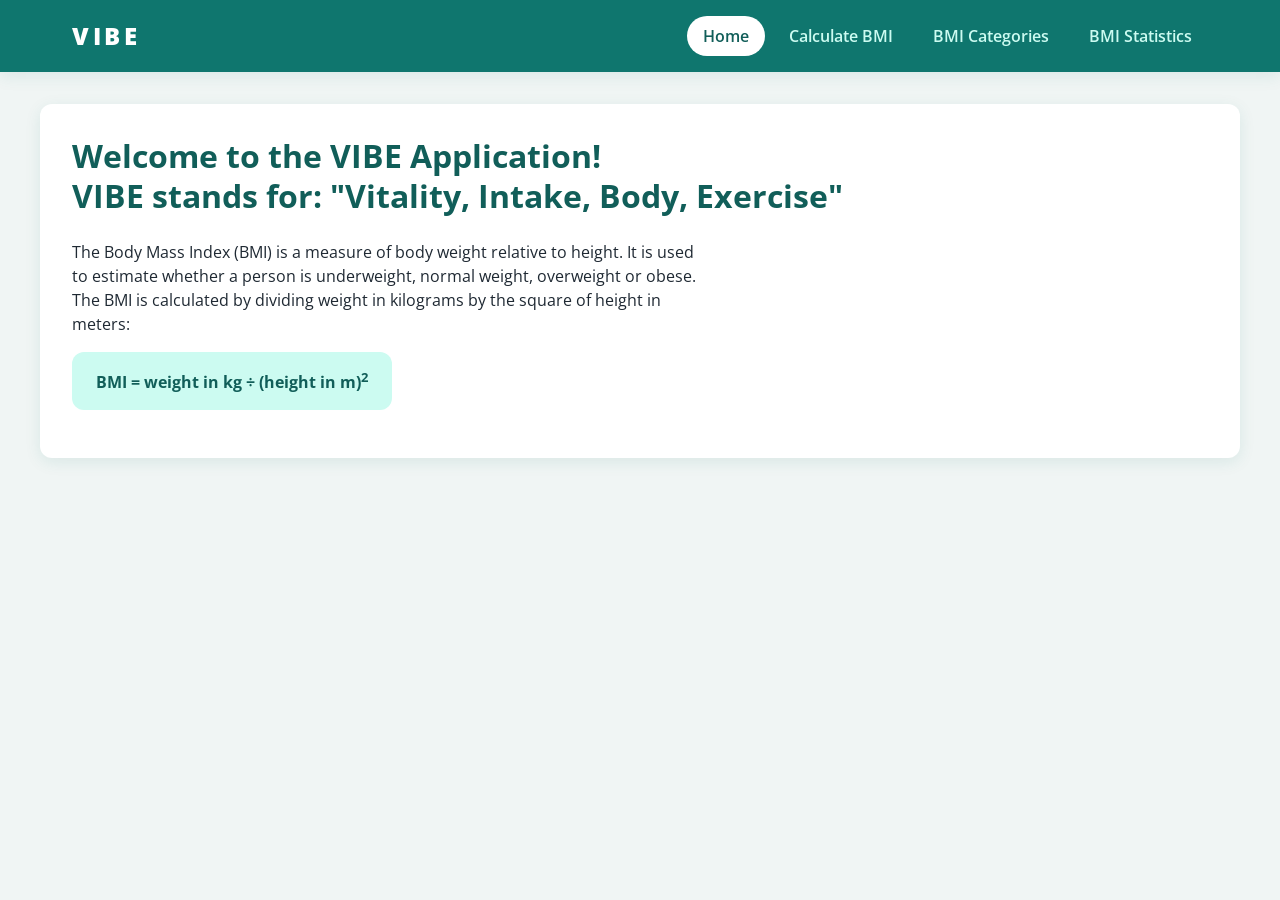
<file: index.html>
<!--
  Author: Yilmaz Kurnazcan
  Last modified: 02.11.2026
-->
<!DOCTYPE html>
<html lang="en">

<head>
  <meta charset="UTF-8">
  <meta name="viewport" content="width=device-width, initial-scale=1.0">
  <title>VIBE - Vitality, Intake, Body, Exercise</title>
  <link rel="stylesheet" href="styles.css">
</head>

<body>
  <header>
    <nav>
      <a class="logo" href="index.html">VIBE</a>
      <ul>
        <li><a href="index.html" aria-current="page">Home</a></li>
        <li><a href="calculate.html">Calculate BMI</a></li>
        <li><a href="categories.html">BMI Categories</a></li>
        <li><a href="statistics.html">BMI Statistics</a></li>
      </ul>
    </nav>
  </header>

  <main>
    <h1>Welcome to the VIBE Application! <br>VIBE stands for: "Vitality, Intake, Body, Exercise"</h1>

    <p>
      The Body Mass Index (BMI) is a measure of body weight relative to height. It is used to estimate whether a person
      is underweight, normal weight, overweight or obese.
      The BMI is calculated by dividing weight in kilograms by the square of height in meters:
    </p>

    <p class="formula">
      <strong>BMI = weight in kg ÷ (height in m)<sup>2</sup></strong>
    </p>
  </main>

</body>

</html>
</file>
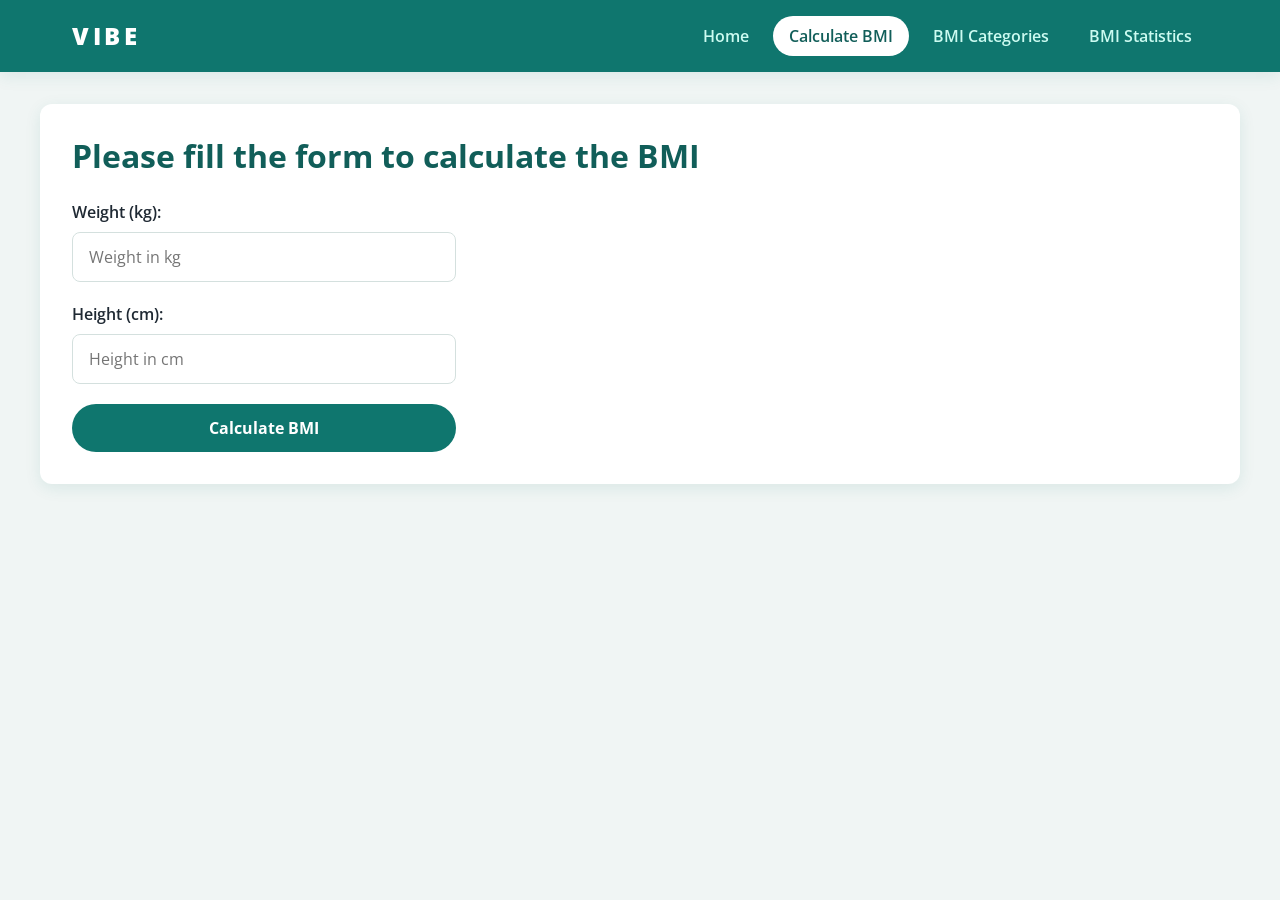
<file: calculate.html>
<!--
  Author: Yilmaz Kurnazcan
  Last modified: 02.11.2026
-->
<!DOCTYPE html>
<html lang="en">

<head>
  <meta charset="UTF-8">
  <meta name="viewport" content="width=device-width, initial-scale=1.0">
  <title>VIBE - Vitality, Intake, Body, Exercise</title>
  <link rel="stylesheet" href="styles.css">
  <script src="script.js" defer></script>
</head>

<body>
  <header>
    <nav>
      <a class="logo" href="index.html">VIBE</a>
      <ul>
        <li><a href="index.html">Home</a></li>
        <li><a href="calculate.html" aria-current="page">Calculate BMI</a></li>
        <li><a href="categories.html">BMI Categories</a></li>
        <li><a href="statistics.html">BMI Statistics</a></li>
      </ul>
    </nav>
  </header>

  <main>
    <h1>Please fill the form to calculate the BMI</h1>

    <form id="calculate-bmi">
      <label for="weight">Weight (kg):</label>
      <input required type="text" id="weight" name="weight" placeholder="Weight in kg">
      <label for="height">Height (cm):</label>
      <input required type="text" id="height" name="height" placeholder="Height in cm">
      <input type="submit" value="Calculate BMI">
    </form>
  </main>

</body>

</html>
</file>
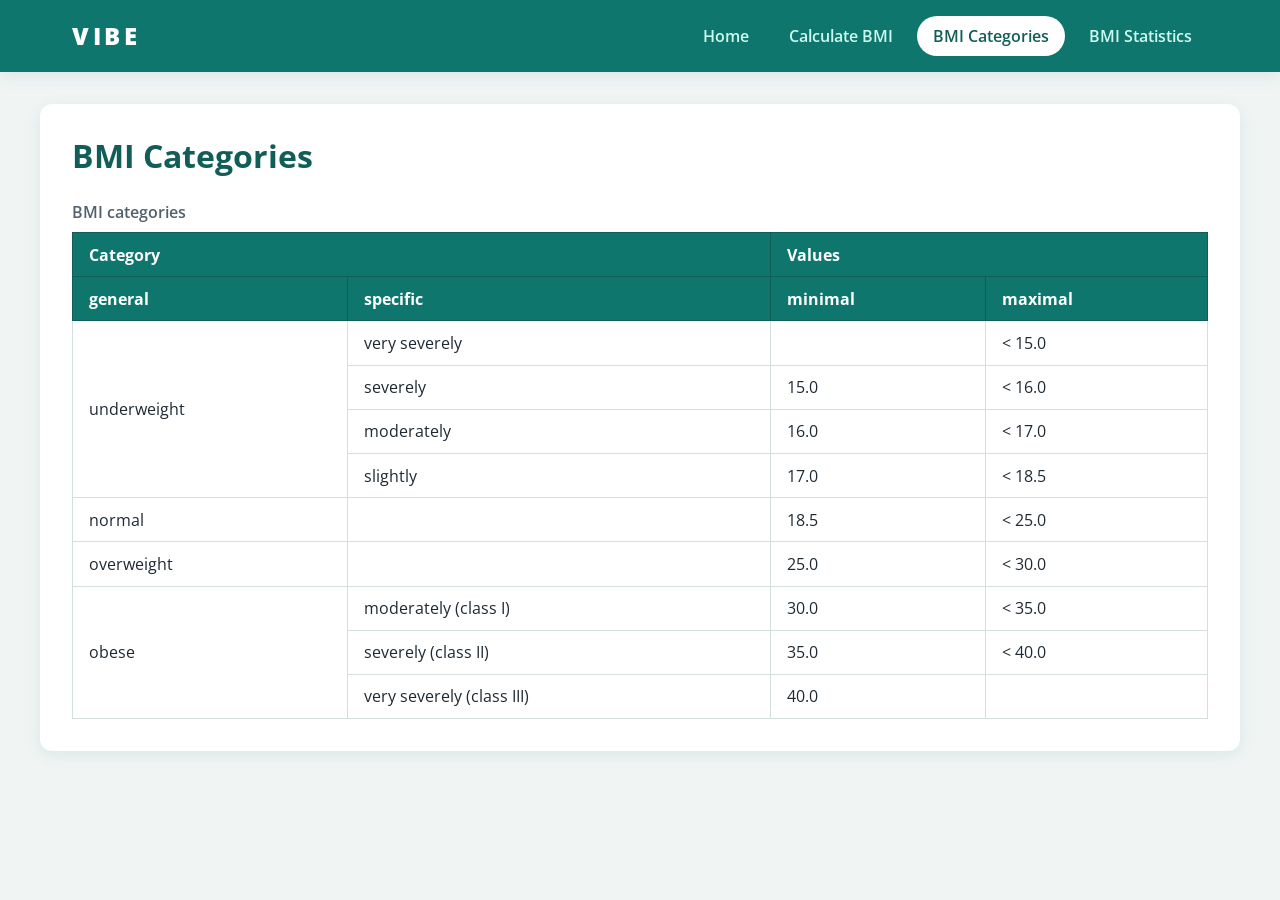
<file: categories.html>
<!--
  Author: Yilmaz Kurnazcan
  Last modified: 02.11.2026
-->
<!DOCTYPE html>
<html lang="en">

<head>
  <meta charset="UTF-8">
  <meta name="viewport" content="width=device-width, initial-scale=1.0">
  <title>VIBE - Vitality, Intake, Body, Exercise</title>
  <link rel="stylesheet" href="styles.css">
</head>

<body>
  <header>
    <nav>
      <a class="logo" href="index.html">VIBE</a>
      <ul>
        <li><a href="index.html">Home</a></li>
        <li><a href="calculate.html">Calculate BMI</a></li>
        <li><a href="categories.html" aria-current="page">BMI Categories</a></li>
        <li><a href="statistics.html">BMI Statistics</a></li>
      </ul>
    </nav>
  </header>

  <main>
    <h1>BMI Categories</h1>

    <table>
      <caption>BMI categories</caption>
      <thead>
        <tr>
          <th colspan="2">Category</th>
          <th colspan="2">Values</th>
        </tr>
        <tr>
          <th>general</th>
          <th>specific</th>
          <th>minimal</th>
          <th>maximal</th>
        </tr>
      </thead>
      <tbody>
        <tr>
          <td rowspan="4">underweight</td>
          <td>very severely</td>
          <td></td>
          <td>&lt; 15.0</td>
        </tr>
        <tr>
          <td>severely</td>
          <td>15.0</td>
          <td>&lt; 16.0</td>
        </tr>
        <tr>
          <td>moderately</td>
          <td>16.0</td>
          <td>&lt; 17.0</td>
        </tr>
        <tr>
          <td>slightly</td>
          <td>17.0</td>
          <td>&lt; 18.5</td>
        </tr>
        <tr>
          <td>normal</td>
          <td></td>
          <td>18.5</td>
          <td>&lt; 25.0</td>
        </tr>
        <tr>
          <td>overweight</td>
          <td></td>
          <td>25.0</td>
          <td>&lt; 30.0</td>
        </tr>
        <tr>
          <td rowspan="3">obese</td>
          <td>moderately (class I)</td>
          <td>30.0</td>
          <td>&lt; 35.0</td>
        </tr>
        <tr>
          <td>severely (class II)</td>
          <td>35.0</td>
          <td>&lt; 40.0</td>
        </tr>
        <tr>
          <td>very severely (class III)</td>
          <td>40.0</td>
          <td></td>
        </tr>
      </tbody>
    </table>
  </main>

</body>

</html>
</file>
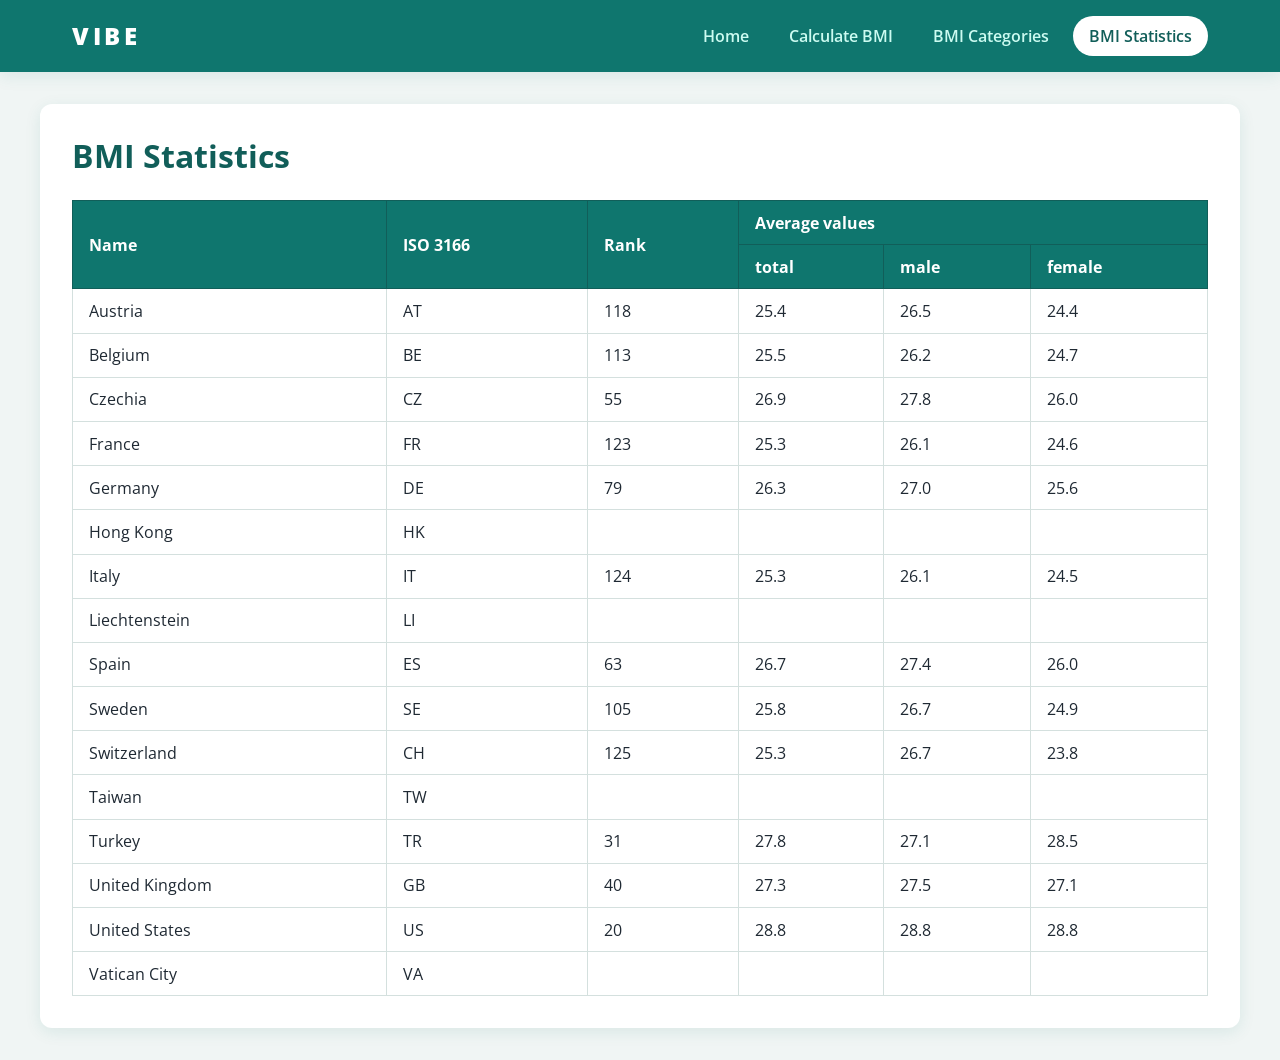
<file: statistics.html>
<!--
  Author: Yilmaz Kurnazcan
  Last modified: 02.11.2026
-->
<!DOCTYPE html>
<html lang="en">

<head>
  <meta charset="UTF-8">
  <meta name="viewport" content="width=device-width, initial-scale=1.0">
  <title>VIBE - Vitality, Intake, Body, Exercise</title>
  <link rel="stylesheet" href="styles.css">
</head>

<body>
  <header>
    <nav>
      <a class="logo" href="index.html">VIBE</a>
      <ul>
        <li><a href="index.html">Home</a></li>
        <li><a href="calculate.html">Calculate BMI</a></li>
        <li><a href="categories.html">BMI Categories</a></li>
        <li><a href="statistics.html" aria-current="page">BMI Statistics</a></li>
      </ul>
    </nav>
  </header>

  <main>
    <h1>BMI Statistics</h1>

    <table>
      <thead>
        <tr>
          <th rowspan="2">Name</th>
          <th rowspan="2">ISO 3166</th>
          <th rowspan="2">Rank</th>
          <th colspan="3">Average values</th>
        </tr>
        <tr>
          <th>total</th>
          <th>male</th>
          <th>female</th>
        </tr>
      </thead>
      <tbody>
        <tr>
          <td>Austria</td>
          <td>AT</td>
          <td>118</td>
          <td>25.4</td>
          <td>26.5</td>
          <td>24.4</td>
        </tr>
        <tr>
          <td>Belgium</td>
          <td>BE</td>
          <td>113</td>
          <td>25.5</td>
          <td>26.2</td>
          <td>24.7</td>
        </tr>
        <tr>
          <td>Czechia</td>
          <td>CZ</td>
          <td>55</td>
          <td>26.9</td>
          <td>27.8</td>
          <td>26.0</td>
        </tr>
        <tr>
          <td>France</td>
          <td>FR</td>
          <td>123</td>
          <td>25.3</td>
          <td>26.1</td>
          <td>24.6</td>
        </tr>
        <tr>
          <td>Germany</td>
          <td>DE</td>
          <td>79</td>
          <td>26.3</td>
          <td>27.0</td>
          <td>25.6</td>
        </tr>
        <tr>
          <td>Hong Kong</td>
          <td>HK</td>
          <td></td>
          <td></td>
          <td></td>
          <td></td>
        </tr>
        <tr>
          <td>Italy</td>
          <td>IT</td>
          <td>124</td>
          <td>25.3</td>
          <td>26.1</td>
          <td>24.5</td>
        </tr>
        <tr>
          <td>Liechtenstein</td>
          <td>LI</td>
          <td></td>
          <td></td>
          <td></td>
          <td></td>
        </tr>
        <tr>
          <td>Spain</td>
          <td>ES</td>
          <td>63</td>
          <td>26.7</td>
          <td>27.4</td>
          <td>26.0</td>
        </tr>
        <tr>
          <td>Sweden</td>
          <td>SE</td>
          <td>105</td>
          <td>25.8</td>
          <td>26.7</td>
          <td>24.9</td>
        </tr>
        <tr>
          <td>Switzerland</td>
          <td>CH</td>
          <td>125</td>
          <td>25.3</td>
          <td>26.7</td>
          <td>23.8</td>
        </tr>
        <tr>
          <td>Taiwan</td>
          <td>TW</td>
          <td></td>
          <td></td>
          <td></td>
          <td></td>
        </tr>
        <tr>
          <td>Turkey</td>
          <td>TR</td>
          <td>31</td>
          <td>27.8</td>
          <td>27.1</td>
          <td>28.5</td>
        </tr>
        <tr>
          <td>United Kingdom</td>
          <td>GB</td>
          <td>40</td>
          <td>27.3</td>
          <td>27.5</td>
          <td>27.1</td>
        </tr>
        <tr>
          <td>United States</td>
          <td>US</td>
          <td>20</td>
          <td>28.8</td>
          <td>28.8</td>
          <td>28.8</td>
        </tr>
        <tr>
          <td>Vatican City</td>
          <td>VA</td>
          <td></td>
          <td></td>
          <td></td>
          <td></td>
        </tr>
      </tbody>
    </table>
  </main>

</body>

</html>
</file>
<file: styles.css>
/*
  Author: Yilmaz Kurnazcan
  Last modified: 02.11.2026
*/

@import url('https://fonts.googleapis.com/css2?family=Open+Sans:ital,wght@0,300..800;1,300..800&display=swap');

:root {
  --color-primary: #0f766e;
  --color-primary-dark: #115e59;
  --color-primary-light: #ccfbf1;
  --color-background: #f0f5f4;
  --color-surface: #ffffff;
  --color-text: #1f2933;
  --color-text-muted: #52606d;
  --color-border: #d4e0de;
  --radius: 0.75rem;
  --shadow: 0 4px 16px rgb(15 118 110 / 0.1);
  --transition: 0.25s ease;
}

*,
*::before,
*::after {
  box-sizing: border-box;
}

* {
  margin: 0;
  padding: 0;
}

body {
  display: flex;
  align-items: center;
  flex-direction: column;
  min-height: 100dvh;
  font-family: "Open Sans", sans-serif;
  line-height: 1.5;
  color: var(--color-text);
  background-color: var(--color-background);
}

img,
picture,
video,
canvas,
svg {
  display: block;
  max-width: 100%;
}

input,
button,
textarea,
select {
  font: inherit;
}

/* Navigation */

header {
  position: sticky;
  top: 0;
  z-index: 10;
  width: 100%;
  background-color: var(--color-primary);
  box-shadow: var(--shadow);
}

nav {
  display: flex;
  align-items: center;
  justify-content: space-between;
  flex-wrap: wrap;
  gap: 1rem;
  max-width: 1200px;
  margin: 0 auto;
  padding: 1rem 2rem;
}

nav .logo {
  font-size: 1.5rem;
  font-weight: 800;
  letter-spacing: 0.15em;
  color: var(--color-surface);
  text-decoration: none;
  transition: transform var(--transition);
}

nav ul {
  display: flex;
  flex-wrap: wrap;
  gap: 0.5rem;
}

nav ul li {
  list-style-type: none;
}

nav ul li a {
  display: block;
  padding: 0.5rem 1rem;
  border-radius: 999px;
  font-weight: 600;
  color: var(--color-primary-light);
  text-decoration: none;
  transition: background-color var(--transition), color var(--transition), transform var(--transition);
}

nav ul li a:hover,
nav ul li a:focus-visible {
  color: var(--color-surface);
  background-color: rgb(255 255 255 / 0.15);
  transform: translateY(-2px);
}

nav ul li a[aria-current="page"] {
  color: var(--color-primary-dark);
  background-color: var(--color-surface);
}

/* Content */

main {
  width: min(100% - 2rem, 1200px);
  margin: 2rem 0;
  padding: 2rem;
  overflow-x: auto;
  background-color: var(--color-surface);
  border-radius: var(--radius);
  box-shadow: var(--shadow);
  animation: fade-in 0.5s ease-out;
}

@keyframes fade-in {
  from {
    opacity: 0;
    transform: translateY(1rem);
  }

  to {
    opacity: 1;
    transform: translateY(0);
  }
}

h1 {
  margin-bottom: 1.5rem;
  font-size: 2rem;
  line-height: 1.25;
  color: var(--color-primary-dark);
}

p {
  max-width: 70ch;
  margin-bottom: 1rem;
}

.formula {
  display: inline-block;
  padding: 1rem 1.5rem;
  color: var(--color-primary-dark);
  background-color: var(--color-primary-light);
  border-radius: var(--radius);
}

/* Form */

form {
  display: flex;
  flex-direction: column;
  gap: 0.5rem;
  max-width: 24rem;
}

label {
  font-weight: 600;
}

input[type="text"] {
  margin-bottom: 0.75rem;
  padding: 0.75rem 1rem;
  border: 1px solid var(--color-border);
  border-radius: 0.5rem;
  transition: border-color var(--transition), box-shadow var(--transition);
}

input[type="text"]:focus {
  outline: none;
  border-color: var(--color-primary);
  box-shadow: 0 0 0 3px rgb(15 118 110 / 0.2);
}

input[type="submit"] {
  padding: 0.75rem 1.5rem;
  border: none;
  border-radius: 999px;
  font-weight: 700;
  color: var(--color-surface);
  background-color: var(--color-primary);
  cursor: pointer;
  transition: background-color var(--transition), transform var(--transition);
}

input[type="submit"]:hover {
  background-color: var(--color-primary-dark);
  transform: translateY(-2px);
}

input[type="submit"]:active {
  transform: translateY(0);
}

/* Tables */

table {
  width: 100%;
  border-collapse: collapse;
}

caption {
  margin-bottom: 0.5rem;
  font-weight: 600;
  text-align: left;
  color: var(--color-text-muted);
}

th,
td {
  padding: 0.6rem 1rem;
  border: 1px solid var(--color-border);
  text-align: left;
}

thead th {
  color: var(--color-surface);
  background-color: var(--color-primary);
  border-color: var(--color-primary-dark);
}

tbody tr {
  transition: background-color var(--transition);
}

tbody tr:hover {
  background-color: var(--color-primary-light);
}

/* Small screens */

@media (max-width: 600px) {
  nav {
    justify-content: center;
    padding: 1rem;
  }

  nav ul {
    justify-content: center;
  }

  main {
    padding: 1.25rem;
  }

  th,
  td {
    padding: 0.4rem 0.5rem;
    font-size: 0.875rem;
  }
}
</file>
